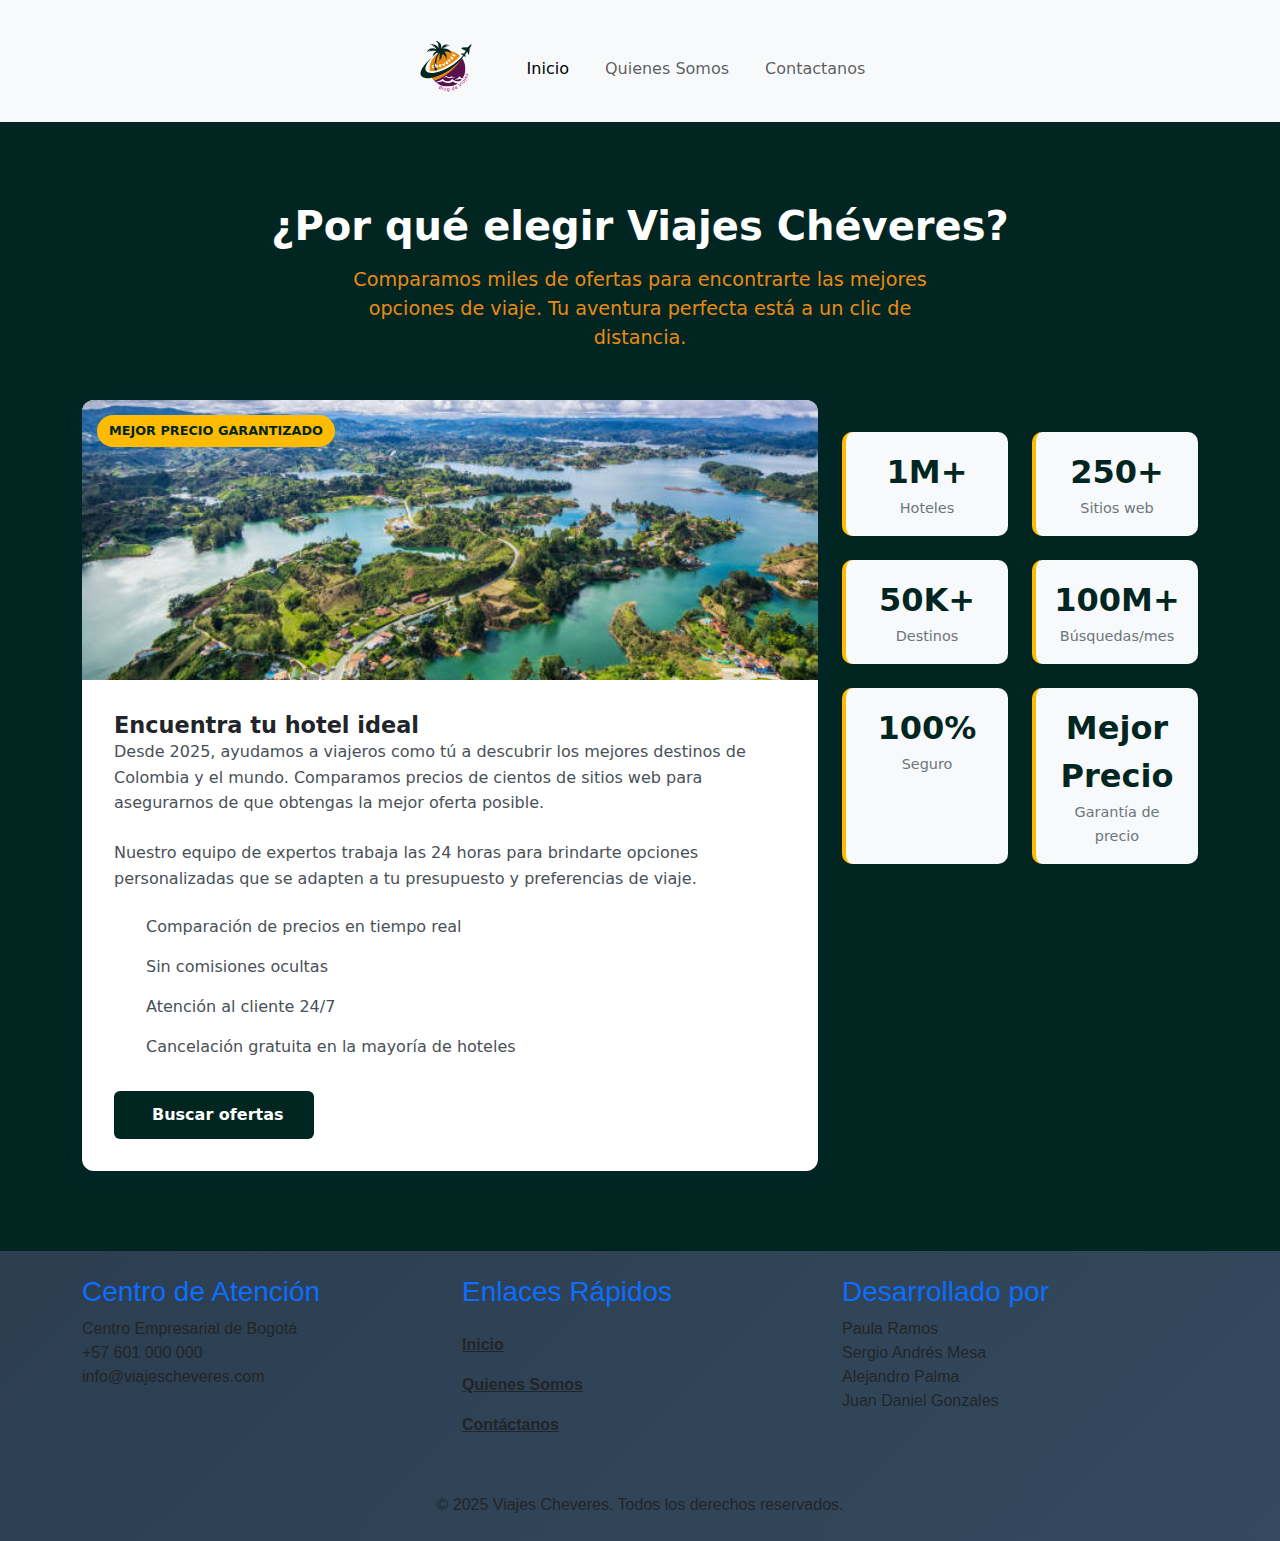
<file: quienes-somos.html>
<!DOCTYPE html>
<html lang="es">
<head>
    <meta charset="UTF-8">
    <meta name="viewport" content="width=device-width, initial-scale=1.0">
    <title>Quienes Somos</title>
    <link rel="stylesheet" href="style.css">
     <link href="https://cdn.jsdelivr.net/npm/bootstrap@5.3.3/dist/css/bootstrap.min.css" rel="stylesheet" integrity="sha384-..." crossorigin="anonymous">
</head>
<body>
 
<nav class="navbar navbar-expand-lg bg-body-tertiary">
    <div class="container justify-content-center"> <!-- justify-content-center -->
        <div class="d-flex flex-lg-row flex-column align-items-center"> <!-- Flex adaptable -->
            <a class="navbar-brand" href="#">
                <img src="img/cheveres.svg" width="80" height="80" alt="Logo Viajes Cheveres" class="img-fluid me-lg-3">
            </a>
            
            <button class="navbar-toggler order-lg-last" type="button" data-bs-toggle="collapse" data-bs-target="#navbarNav">
                <span class="navbar-toggler-icon"></span>
            </button>
            
            <div class="collapse navbar-collapse" id="navbarNav">
                <ul class="navbar-nav">
                    <li class="nav-item">
                        <a class="nav-link active" href="index.html">Inicio</a>
                    </li>
                    <li class="nav-item">
                        <a class="nav-link" href="quienes-somos.html">Quienes Somos</a>
                    </li>
                    <li class="nav-item">
                        <a class="nav-link" href="contacto.html">Contactanos</a>
                    </li>
                </ul>
            </div>
        </div>
    </div>
</nav>
 
 
 

 
<!--Quienes Somos-->
    <link href="https://fonts.googleapis.com/css2?family=Poppins:wght@400;600;700&display=swap" rel="stylesheet">
 
   <section class="acerca">
        <div class="container">
            <!-- Header de la sección -->
            <div class="section-header">
                <h2 class="section-title">¿Por qué elegir Viajes Chéveres?</h2>
                <p class="section-subtitle">
                    Comparamos miles de ofertas para encontrarte las mejores opciones de viaje. 
                    Tu aventura perfecta está a un clic de distancia.
                </p>
            </div>
            
            <div class="row">
                <!-- Tarjeta principal -->
                <div class="col-lg-8">
                    <div class="content-card">
                        <div class="card-image">
                            <img src="img/paisaje.png" alt="Destinos increíbles">
                            <div class="card-badge">Mejor precio garantizado</div>
                        </div>
                        <div class="card-content">
                            <h3 class="card-title">Encuentra tu hotel ideal</h3>
                            <p class="card-text">
                                Desde 2025, ayudamos a viajeros como tú a descubrir los mejores destinos 
                                de Colombia y el mundo. Comparamos precios de cientos de sitios web para 
                                asegurarnos de que obtengas la mejor oferta posible.
                            </p>
                            <p class="card-text">
                                Nuestro equipo de expertos trabaja las 24 horas para brindarte opciones 
                                personalizadas que se adapten a tu presupuesto y preferencias de viaje.
                            </p>
                            
                            <ul class="feature-list">
                                <li><i class="fas fa-check-circle"></i> Comparación de precios en tiempo real</li>
                                <li><i class="fas fa-check-circle"></i> Sin comisiones ocultas</li>
                                <li><i class="fas fa-check-circle"></i> Atención al cliente 24/7</li>
                                <li><i class="fas fa-check-circle"></i> Cancelación gratuita en la mayoría de hoteles</li>
                            </ul>
                            
                            <div class="mt-3">
                                <a href="#" class="btn-trivago">
                                    <i class="fas fa-search me-2"></i>
                                    Buscar ofertas
                                </a>
                            </div>
                        </div>
                    </div>
                </div>
                
                <!-- Estadísticas -->
                <div class="col-lg-4">
                    <div class="stats-grid">
                        <div class="stat-item">
                            <span class="stat-number">1M+</span>
                            <span class="stat-label">Hoteles</span>
                        </div>
                        <div class="stat-item">
                            <span class="stat-number">250+</span>
                            <span class="stat-label">Sitios web</span>
                        </div>
                        <div class="stat-item">
                            <span class="stat-number">50K+</span>
                            <span class="stat-label">Destinos</span>
                        </div>
                        <div class="stat-item">
                            <span class="stat-number">100M+</span>
                            <span class="stat-label">Búsquedas/mes</span>
                        </div>
                        <div class ="stat-item">
                            <span class="stat-number">100%</span>
                            <span class="stat-label">Seguro</span>
                        </div>
                        <div class="stat-item">
                            <span class="stat-number">Mejor Precio</span>
                            <span class="stat-label">Garantía de precio</span>
                        </div>
                    </div>
                </div>
            </div>
        </div>
    </section>
 
 
 
 
 
 
 
 
 
 
 
 
 
 
 
 
 
 
 
 
 
 
 
 
 
 
 
 
 
 
 
 
 
 
 
 
 
 

 
<!--Pie de pagina-->
<footer class="bg-light text-dark py-4">
    <div class="container">
        <div class="row">
            <div class="col-md-4 mb-3">
                <h3 class="text-primary">Centro de Atención</h3>
                <ul class="list-unstyled">
                    <li>Centro Empresarial de Bogotá</li>
                    <li>+57 601 000 000</li>
                    <li>info@viajescheveres.com</li>
                </ul>
            </div>

            <div class="col-md-4 mb-3">
                <h3 class="text-primary">Enlaces Rápidos</h3>
                <ul class="list-unstyled">
                    <li><a href="index.html" class="text-dark">Inicio</a></li>
                    <li><a href="quienes-somos.html" class="text-dark">Quienes Somos</a></li>
                    <li><a href="contacto.html" class="text-dark">Contáctanos</a></li>
                </ul>
            </div>

            <div class="col-md-4 mb-3">
                <h3 class="text-primary">Desarrollado por</h3>
                <ul class="list-unstyled">
                    <li>Paula Ramos</li>
                    <li>Sergio Andrés Mesa</li>
                    <li>Alejandro Palma</li>
                    <li>Juan Daniel Gonzales</li>
                </ul>
            </div>
        </div>

        <div class="text-center mt-4">
            <p class="mb-0">© 2025 Viajes Cheveres. Todos los derechos reservados.</p>
        </div>
    </div>
</footer>
 
</body>
</html>
</file>
<file: style.css>
.contacto {
  background-color: #fff8e1;
  padding: 30px;
  border-radius: 12px;
  box-shadow: 0 0 10px rgba(0,0,0,0.1);
}

.contacto h1 {
  color: #ff6f00;
  font-family: 'Segoe UI', sans-serif;
  text-transform: uppercase;
}

.contacto .btn-primary {
  background-color: #ff6f00;
  border: none;
}

.contacto .btn-primary:hover {
  background-color: #e65100;
}

  .acerca {
    padding: 40px;
    background-color: #363232;
  }

  .contenedor-acerca {
    display: flex; /* Aquí usamos Flexbox */
    align-items: center;
    justify-content: space-between;
    gap: 20px;
    max-width: 1200px;
    margin: 0 auto;
    flex-wrap: wrap; 
  }

  .texto-acerca {
    flex: 1;
    min-width: 300px;
  }

  .texto-acerca h2 {
    font-size: 2em;
       font-family: 'Poppins', sans-serif;
    color: #f8f8f8;
    margin-bottom: 10px;
  }

  .texto-acerca p {
    font-size: 1.1em;
      font-family: 'Poppins', sans-serif;
    color: #ffffff;
    line-height: 1.6;
  }

  .imagen-acerca {
    flex: 1;
    min-width: 300px;
    text-align: center;
  }

  .imagen-acerca img {
    max-width: 100%;
    border-radius: 10px;
    box-shadow: 0 0 10px rgba(0,0,0,0.1);
  }

header {
  background-color: rgb(58, 58, 221); 
  color: white;
  padding: 15px 30px;
  display: flex;
  justify-content: space-between; 
  align-items: center;
  box-shadow: 0 4px 6px rgba(0, 0, 0, 0.1);
}

header .logo {
  font-size: 24px;
  font-weight: bold;
  text-transform: uppercase;
  letter-spacing: 1px;
}

nav ul {
  list-style: none;
  display: flex;
  gap: 20px;
  margin: 0;
  padding: 0;
}
nav ul li a {
  color: white;
  text-decoration: none;
  font-weight: 500;
  transition: color 0.3s ease;
}
nav ul li a:hover {
  color: yellow
}

body {
    font-family: 'Segoe UI', Tahoma, Geneva, Verdana, sans-serif;
    line-height: 1.6;
    margin: 0;
    padding: 0;
    color: #333;
    background-color: #f9f9f9;
}

header {
    background: linear-gradient(135deg, #4b6cb7, #182848);
    color: white;
    padding: 2rem 0;
    text-align: center;
    margin-bottom: 2rem;
}

h1 {
    margin: 0;
    font-size: 2.5rem;
}

header p {
    font-size: 1.2rem;
    opacity: 0.9;
}

main {
    max-width: 900px;
    margin: 0 auto;
    padding: 0 1rem;
}

/* Artículos */
article {
    background: white;
    border-radius: 8px;
    box-shadow: 0 4px 6px rgba(0, 0, 0, 0.1);
    padding: 1.5rem;
    margin-bottom: 2rem;
    transition: transform 0.3s ease;
}

article:hover {
    transform: translateY(-5px);
}

article h2 {
    color: #2c3e50;
    margin-top: 0;
}

article p {
    color: #555;
}

a {
    display: inline-block;
    margin-top: 1rem;
    color: #3498db;
    text-decoration: none;
    font-weight: bold;
}

a:hover {
    text-decoration: underline;
}

/* Responsive */
@media (max-width: 768px) {
    h1 {
        font-size: 2rem;
    }
    header p {
        font-size: 1rem;
    }
}

 .contacto {
  padding: 40px;
  background-color: #e4e2e9;
  border-radius: 18px;
}
 
.contenedor-contacto {
  display: flex;
  flex-wrap: wrap;
  align-items: flex-start;
  justify-content: space-between;
  gap: 30px;
  max-width: 1200px;
  margin: 0 auto;
}
 
.texto-contacto {
  flex: 1;
  min-width: 300px;
}
 
.texto-contacto h2 {
  font-size: 2em;
  font-family: 'Poppins', sans-serif;
  color: #fdfdfd;
  margin-bottom: 10px;
}
 
.texto-contacto p,
.texto-contacto ul {
  font-size: 1.1em;
  font-family: 'Poppins', sans-serif;
  color: #dcdcdc;
  line-height: 1.6;
}
 
.texto-contacto ul {
  list-style: none;
  padding-left: 0;
}
 
.texto-contacto ul li::before {
  content: "📍 ";
}
 
.imagen-contacto {
  flex: 1;
  min-width: 300px;
  text-align: center;
}
 
.imagen-contacto img {
  max-width: 100%;
  border-radius: 12px;
  box-shadow: 0 0 10px rgba(255, 255, 255, 0.1);
}
 
.formulario-contacto {
  margin-top: 30px;
  background-color: #ffffff0f;
  padding: 20px;
  border-radius: 10px;
}
 
.formulario-contacto label {
  color: #ffffff;
  font-weight: bold;
  display: block;
  margin-bottom: 8px;
}
 
.formulario-contacto input,
.formulario-contacto textarea {
  width: 100%;
  padding: 12px;
  margin-bottom: 16px;
  border: none;
  border-radius: 8px;
  background-color: #ffffff25;
  color: #fff;
  font-family: 'Poppins', sans-serif;
}
 
.formulario-contacto button {
  background-color: #ff82a9;
  color: #fff;
  border: none;
  padding: 12px 24px;
  border-radius: 8px;
  font-weight: bold;
  font-family: 'Poppins', sans-serif;
  cursor: pointer;
  transition: background-color 0.3s ease;
}
 
.formulario-contacto button:hover {
  background-color: #ff5c8d;
}

/* Estilos para el footer */
footer {
    background: linear-gradient(135deg, #2c3e50, #34495e);
    color: #ecf0f1;
    padding: 2.5rem 1rem;
    font-family: 'Segoe UI', Tahoma, Geneva, Verdana, sans-serif;
}

.contenido_pie {
    display: flex;
    flex-wrap: wrap;
    justify-content: space-around;
    max-width: 1200px;
    margin: 0 auto 2rem;
    gap: 2rem;
}

.seccion_pie, .rapidos {
    flex: 1;
    min-width: 250px;
    margin-bottom: 1.5rem;
}

.seccion_pie h3, .rapidos h3 {
    color: #3498db;
    font-size: 1.3rem;
    margin-bottom: 1rem;
    position: relative;
    padding-bottom: 0.5rem;
}

.seccion_pie h3::after, .rapidos h3::after {
    content: '';
    position: absolute;
    left: 0;
    bottom: 0;
    width: 50px;
    height: 2px;
    background: #3498db;
}

.contacto_pie, .links {
    list-style: none;
    padding: 0;
    margin: 0;
}

.contacto_pie li {
    margin-bottom: 0.8rem;
    display: flex;
    align-items: center;
    gap: 0.5rem;
}

.contacto_pie li::before {
    content: "•";
    color: #3498db;
    font-weight: bold;
}

.links li {
    margin-bottom: 0.6rem;
}

.links a {
    color: #ecf0f1;
    text-decoration: none;
    transition: color 0.3s;
    display: block;
    padding: 0.3rem 0;
}

.links a:hover {
    color: #3498db;
    transform: translateX(5px);
}

.copyright {
    text-align: center;
    padding-top: 1.5rem;
    border-top: 1px solid rgba(255, 255, 255, 0.1);
    max-width: 1200px;
    margin: 0 auto;
    font-size: 0.9rem;
}

.copyright p:first-child {
    margin-bottom: 1rem;
    color: #bdc3c7;
}

.copyright ul {
    list-style: none;
    padding: 0;
    display: flex;
    justify-content: center;
    flex-wrap: wrap;
    gap: 1rem;
    margin: 0.5rem 0;
}

.copyright li {
    display: inline-block;
    color: #95a5a6;
    font-size: 0.85rem;
}

/* Responsive */
@media (max-width: 768px) {
    .contenido_pie {
        flex-direction: column;
        align-items: center;
        text-align: center;
    }
    
    .seccion_pie h3::after, .rapidos h3::after {
        left: 50%;
        transform: translateX(-50%);
    }
    
    .links {
        display: flex;
        flex-direction: column;
        align-items: center;
    }
}




.acerca {
            padding: 80px 0;
            background: #012622ff;
            position: relative;
        }
        
        .section-header {
            text-align: center;
            margin-bottom: 3rem;
        }
        
        .section-title {
            font-size: 2.5rem;
            font-weight: 700;
            color: rgb(255, 255, 255);
            margin-bottom: 1rem;
        }
        
        .section-subtitle {
            font-size: 1.2rem;
            color:  #e98a15ff;
            font-weight: 400;
            max-width: 600px;
            margin: 0 auto;
        }
        
        .content-card {
            background: white;
            border-radius: 12px;
            box-shadow: 0 4px 20px rgba(0, 53, 128, 0.08);
            overflow: hidden;
            transition: all 0.3s ease;
            height: 100%;
        }
        
        .content-card:hover {
            transform: translateY(-5px);
            box-shadow: 0 8px 30px rgba(0, 53, 128, 0.15);
        }
        
        .card-image {
            position: relative;
            height: 280px;
            overflow: hidden;
        }
        
        .card-image img {
            width: 100%;
            height: 100%;
            object-fit: cover;
            transition: transform 0.3s ease;
        }
        
        .content-card:hover .card-image img {
            transform: scale(1.05);
        }
        
        .card-badge {
            position: absolute;
            top: 15px;
            left: 15px;
            background: #febb02;
            color: #012622ff;
            padding: 6px 12px;
            border-radius: 20px;
            font-size: 0.8rem;
            font-weight: 600;
            text-transform: uppercase;
        }
        
        .card-content {
            padding: 2rem;
        }
        
        .card-title {
            font-size: 1.4rem;
            font-weight: 700;
            color: #012622ff;
            margin-bottom: 1rem;
        }
        
        .card-text {
            color: #495057;
            line-height: 1.6;
            margin-bottom: 1.5rem;
        }
        
        .stats-grid {
            display: grid;
            grid-template-columns: repeat(auto-fit, minmax(120px, 1fr));
            gap: 1.5rem;
            margin-top: 2rem;
        }
        
        .stat-item {
            text-align: center;
            padding: 1rem;
            background: #f8f9fa;
            border-radius: 10px;
            border-left: 4px solid #febb02;
        }
        
        .stat-number {
            font-size: 2rem;
            font-weight: 800;
            color: #012622ff;
            display: block;
        }
        
        .stat-label {
            font-size: 0.9rem;
            color: #6c757d;
            font-weight: 500;
        }
        
        .feature-list {
            list-style: none;
            padding: 0;
        }
        
        .feature-list li {
            display: flex;
            align-items: center;
            margin-bottom: 1rem;
            color: #495057;
        }
        
        .feature-list li i {
            color: #febb02;
            margin-right: 12px;
            font-size: 1.1rem;
            width: 20px;
        }
        
        .btn-trivago {
            background: #012622ff;
            color: white;
            border: none;
            padding: 12px 30px;
            border-radius: 6px;
            font-weight: 600;
            font-size: 1rem;
            transition: all 0.3s ease;
            text-decoration: none;
            display: inline-block;
        }
        
        .btn-trivago:hover {
            background: #012622ff;
            color: white;
            transform: translateY(-2px);
            box-shadow: 0 4px 15px rgba(0, 53, 128, 0.3);
        }
        
        .trust-indicators {
            background: white;
            border-radius: 12px;
            padding: 2rem;
            box-shadow: 0 4px 20px rgba(0, 53, 128, 0.08);
            margin-top: 2rem;
        }
        
        .trust-grid {
            display: grid;
            grid-template-columns: repeat(auto-fit, minmax(200px, 1fr));
            gap: 2rem;
            text-align: center;
        }
        
        .trust-item {
            color: #495057;
        }
        
        .trust-icon {
            font-size: 2.5rem;
            color: #febb02;
            margin-bottom: 1rem;
        }
        
        .trust-title {
            font-weight: 600;
            color: #012622ff;
            margin-bottom: 0.5rem;
        }
        
        @media (max-width: 768px) {
            .section-title {
                font-size: 2rem;
            }
            
            .stats-grid {
                grid-template-columns: repeat(2, 1fr);
            }
            
            .trust-grid {
                grid-template-columns: 1fr;
                gap: 1.5rem;
            }
        }
</file>
